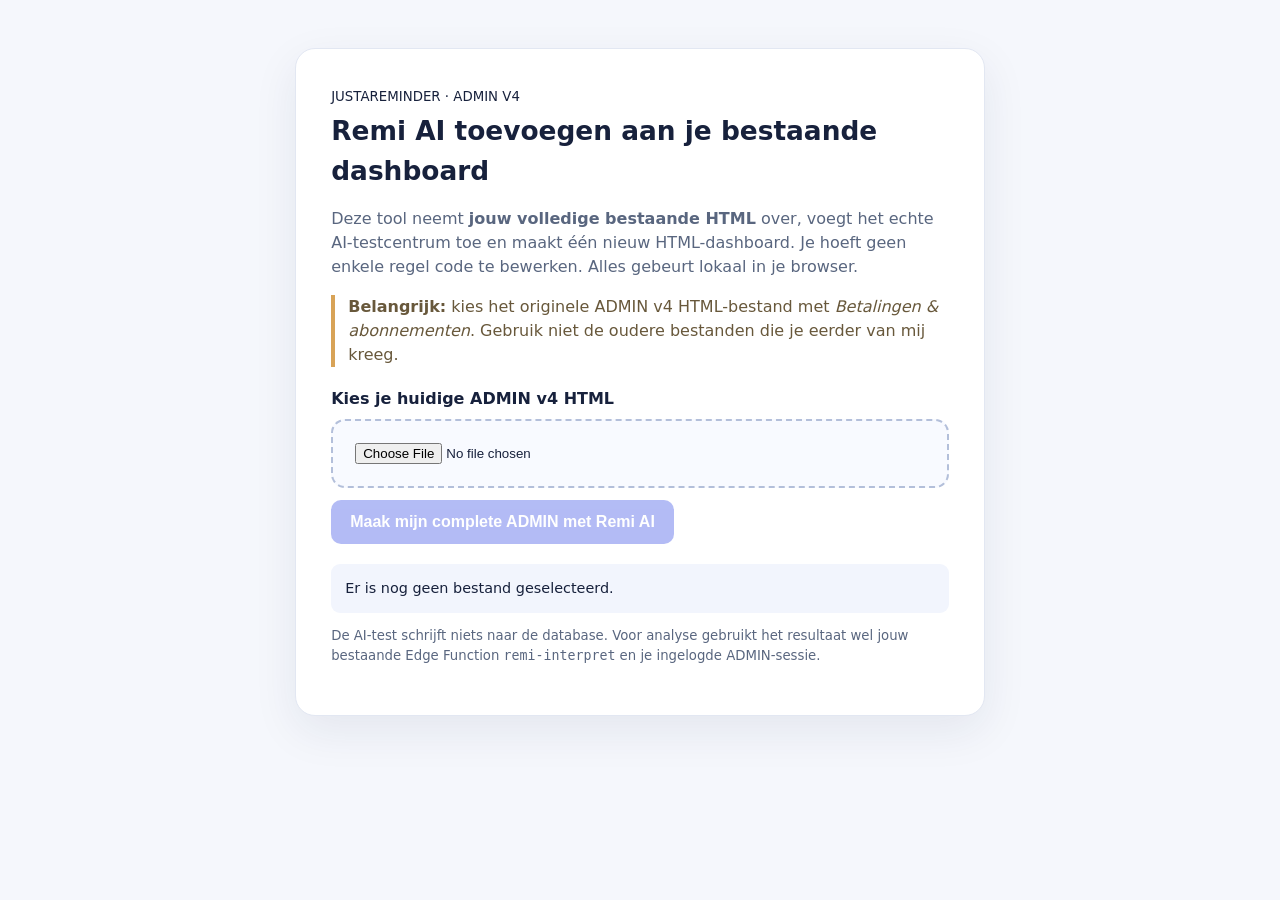
<file: justareminder-admin-dashboard.html>
<!DOCTYPE html>
<html lang="nl"><head><meta charset="utf-8"><meta name="viewport" content="width=device-width,initial-scale=1"><title>JustAReminder — Remi AI toevoegen zonder code</title>
<style>
:root{font:16px/1.5 Inter,system-ui,sans-serif;background:#f5f7fc;color:#17213c}*{box-sizing:border-box}
body{margin:0;padding:3rem 1rem}main{max-width:690px;margin:auto;padding:2.2rem;border-radius:20px;background:#fff;border:1px solid #e2e7f2;box-shadow:0 15px 45px #14285014}
h1{margin:.2rem 0 1rem;font-size:1.65rem}p{color:#59667f}label{font-weight:750;display:block;margin:20px 0 8px}
input{width:100%;border:2px dashed #b3bfda;border-radius:14px;padding:22px;background:#f8faff;cursor:pointer}button{border:0;background:#586be9;color:#fff;padding:13px 19px;border-radius:10px;font-weight:750;font-size:1rem;cursor:pointer;margin-top:12px}button:disabled{opacity:.45;cursor:not-allowed}
#status{white-space:pre-line;background:#f2f5fd;border-radius:9px;padding:14px;margin-top:20px;font-size:.9rem}.note{border-left:4px solid #d8a357;padding-left:13px;color:#68583b}.ok{color:#126b48}
</style></head><body><main><small>JUSTAREMINDER · ADMIN V4</small><h1>Remi AI toevoegen aan je bestaande dashboard</h1>
<p>Deze tool neemt <strong>jouw volledige bestaande HTML</strong> over, voegt het echte AI-testcentrum toe en maakt één nieuw HTML-dashboard. Je hoeft geen enkele regel code te bewerken. Alles gebeurt lokaal in je browser.</p>
<p class="note"><strong>Belangrijk:</strong> kies het originele ADMIN v4 HTML-bestand met <em>Betalingen & abonnementen</em>. Gebruik niet de oudere bestanden die je eerder van mij kreeg.</p>
<label for="file">Kies je huidige ADMIN v4 HTML</label><input id="file" type="file" accept=".html,.htm,text/html"/>
<button id="make" disabled>Maak mijn complete ADMIN met Remi AI</button>
<div id="status" role="status">Er is nog geen bestand geselecteerd.</div>
<p style="font-size:.83rem">De AI-test schrijft niets naar de database. Voor analyse gebruikt het resultaat wel jouw bestaande Edge Function <code>remi-interpret</code> en je ingelogde ADMIN-sessie.</p>
</main><script type="text/plain" id="addon-source">(function(){
"use strict";
if(window.__jarRemiV4Injected)return;window.__jarRemiV4Injected=true;
/**
 * JUSTAREMINDER — Remi ADMIN AI Lab (ECHTE OpenAI-analyse)
 * Geen simulaties, geen vaste testantwoorden, geen databasewrites.
 * Vereist bestaande, ingelogde Supabase JS-client en gedeployde
 * Supabase Edge Function 'remi-interpret' die server-side OpenAI aanroept.
 *
 * Import:
 *   import { mountRemiAdminLab } from './remi-admin-lab.js';
 *   mountRemiAdminLab(document.querySelector('#remi-admin-lab'), supabaseClient);
 */
const e = (tag, className = '', text = '') => {
  const node = document.createElement(tag);
  node.className = className;
  node.textContent = text;
  return node;
};
const ALLOWED_KINDS = new Set(['appointment', 'task', 'reminder']);
const TYPE_NL = {appointment: 'Afspraak', task: 'Taak', reminder: 'Herinnering'};
const style = `
.remi-lab{font:inherit;color:inherit;max-width:850px;margin:0 auto;padding:16px 4px}
.remi-lab *{box-sizing:border-box}
.remi-lab .rl-panel{background:var(--remi-bg,#fff);color:var(--remi-fg,#1f2937);border:1px solid #ced3d9;border-radius:14px;padding:18px;margin:12px 0}
.remi-lab .rl-top{display:flex;align-items:center;gap:10px;flex-wrap:wrap;justify-content:space-between}
.remi-lab .rl-badge{border:1px solid #bbb;border-radius:99px;padding:4px 10px;font-size:.8rem}
.remi-lab .rl-description{color:#536071;font-size:.92rem;line-height:1.5}
.remi-lab textarea,.remi-lab input:not([type=checkbox]),.remi-lab select{border:1px solid #aeb8c3;border-radius:8px;padding:10px;background:#fff;color:#111;max-width:100%;font:inherit}
.remi-lab textarea{display:block;width:100%;min-height:120px;resize:vertical;margin:10px 0}
.remi-lab .rl-grid{display:grid;grid-template-columns:repeat(2,minmax(0,1fr));gap:12px}
.remi-lab .rl-field{display:flex;flex-direction:column;gap:5px;font-size:.9rem}
.remi-lab .rl-field input,.remi-lab .rl-field select{width:100%}
.remi-lab .rl-actions{display:flex;gap:10px;align-items:center;flex-wrap:wrap;margin-top:12px}
.remi-lab button{border:1px solid #5c6672;background:white;color:#132130;padding:10px 15px;border-radius:9px;cursor:pointer;font:inherit;font-weight:600}
.remi-lab button.rl-primary{background:#225bd2;border-color:#225bd2;color:#fff}
.remi-lab button:disabled{opacity:.5;cursor:not-allowed}
.remi-lab .rl-alert{padding:9px 11px;border-radius:8px;background:#fff4db;color:#754900;margin:12px 0}
.remi-lab .rl-error{padding:9px 11px;border-radius:8px;background:#fff0f0;color:#9b1b21;margin:12px 0}
.remi-lab .rl-success{padding:9px 11px;border-radius:8px;background:#ecfdf3;color:#146c3a;margin:12px 0}
.remi-lab .rl-proposal{border:1px solid #cfd5db;padding:13px;border-radius:12px;margin:13px 0}
.remi-lab .rl-heading{display:flex;align-items:center;gap:8px;margin-bottom:11px}
.remi-lab .rl-checkbox{display:inline-flex;align-items:center;gap:7px;margin:6px 0}
.remi-lab .rl-summary{white-space:pre-line;margin-top:10px}
.remi-lab h2,.remi-lab h3{margin:0 0 9px;font-weight:700;line-height:1.3}
@media(max-width:640px){.remi-lab .rl-grid{grid-template-columns:1fr}.remi-lab .rl-panel{padding:12px}}
`;

function field(text, input) {
  const label = e('label','rl-field');
  label.append(e('span','',text), input);
  return label;
}
function input(type, value, options={}) {
  const node=e('input');
  node.type=type;
  if (value !== null && value !== undefined) node.value=String(value);
  Object.assign(node, options);
  return node;
}
function checkbox(label, checked=false) {
  const holder=e('label','rl-checkbox');
  const node=input('checkbox'); node.checked=checked;
  holder.append(node,e('span','',label));
  return {holder,node};
}
function errorText(error) {
  if (!error) return 'Onbekende fout';
  return error.message || String(error);
}
async function decodeInvokeError(error) {
  const status=error?.context?.status;
  let detail='';
  try {
    if (error?.context instanceof Response) {
      const body = await error.context.clone().json();
      if (body && typeof body.error==='string') detail=body.error.slice(0,250);
    }
  } catch { /* Geen JSON: toon algemene fout. */ }
  if (status===401) return '401: Je bent niet correct ingelogd. Log opnieuw in bij JustAReminder en herlaad de ADMIN-pagina.';
  if (status===403) return '403: Je account mag deze test niet uitvoeren.';
  if (status===404) return '404: Edge Function remi-interpret niet gevonden. Controleer de deployment.';
  if (status===429) return '429: Te veel aanvragen. Probeer later opnieuw.';
  return (status?`HTTP ${status}: `:'') + (detail||errorText(error));
}
function validateItem(value) {
  if (!value || !ALLOWED_KINDS.has(value.kind)) return false;
  if (typeof value.title!=='string' || !value.title.trim()) return false;
  if (value.date!==null && value.date!==undefined && !/^\d{4}-\d{2}-\d{2}$/.test(value.date)) return false;
  if (value.time!==null && value.time!==undefined && !/^([01]\d|2[0-3]):[0-5]\d$/.test(value.time)) return false;
  return true;
}

function mountRemiAdminLab(root, supabase) {
  if (!(root instanceof HTMLElement)) throw new Error('ADMIN-container ontbreekt.');
  if (!supabase?.auth?.getUser || !supabase?.functions?.invoke) throw new Error('Bestaande ingelogde Supabase-client ontbreekt.');
  root.replaceChildren(); root.classList.add('remi-lab');
  if (!document.getElementById('remi-admin-lab-style')) {
    const tag=e('style'); tag.id='remi-admin-lab-style'; tag.textContent=style; document.head.append(tag);
  }
  const panel=e('section','rl-panel');
  const top=e('div','rl-top');
  top.append(e('h2','','🤖 Remi — ECHTE AI-test'),e('span','rl-badge','ADMIN · test · geen opslag'));
  const intro=e('p','rl-description','De tekst wordt naar de bestaande Supabase Edge Function gestuurd. Alleen een echt OpenAI-resultaat wordt getoond. Er zijn GEEN voorbeeldresultaten of lokale herkenningsregels.');
  const message=e('textarea'); message.maxLength=2000;
  message.placeholder='Hey Remi, morgen om 4 uur heb ik Sanne als klant, om 6 uur Britt en om 8 uur eet ik bij mijn moeder.';
  message.value='Hey Remi, morgen om 4 uur heb ik Sanne als klant, om 6 uur Britt en om 8 uur eet ik bij mijn moeder.';
  const actions=e('div','rl-actions');
  const analyze=e('button','rl-primary','Analyseer met échte OpenAI'); analyze.type='button';
  const clear=e('button','','Wis resultaten'); clear.type='button';
  actions.append(analyze,clear);
  const status=e('div'); status.setAttribute('role','status'); status.setAttribute('aria-live','polite');
  const results=e('section');
  panel.append(top,intro,message,actions,status,results); root.append(panel);
  const setStatus=(text,kind='')=>{status.className=kind;status.textContent=text;};
  clear.addEventListener('click',()=>{results.replaceChildren();setStatus('Resultaten gewist. Er is niets opgeslagen.');});
  analyze.addEventListener('click', async()=>{
    const msg=message.value.trim();
    results.replaceChildren();
    if (!msg) return setStatus('Schrijf eerst een bericht.','rl-alert');
    analyze.disabled=true; setStatus('Verbinding maken en AI-analyse uitvoeren...');
    try {
      const {data:auth,error:authError}=await supabase.auth.getUser();
      if (authError||!auth?.user) throw new Error('Log in met je JustAReminder-account voordat je test.');
      const timezone=Intl.DateTimeFormat().resolvedOptions().timeZone||'Europe/Amsterdam';
      const {data,error}=await supabase.functions.invoke('remi-interpret',{body:{message:msg,timezone}});
      if(error) throw new Error(await decodeInvokeError(error));
      if(!data || data.ai!==true || data.provider!=='OpenAI' || data.saved!==false || !Array.isArray(data.items))
        throw new Error('Geen verifieerbaar AI-testantwoord: verwacht ai:true, provider:OpenAI, saved:false en items[].');
      if(!data.items.every(validateItem)) throw new Error('AI-resultaat bevat ongeldige voorstellen. Er is niets bevestigd.');
      setStatus(`Echt AI-antwoord ontvangen · ${data.model||'model niet vermeld'} · ${data.items.length} voorstel(len) · 0 opgeslagen`,'rl-success');
      renderReview(results,data,timezone);
    } catch(err) {setStatus(`Analyse mislukt: ${errorText(err)}`,'rl-error');}
    finally {analyze.disabled=false;}
  });
}

function renderReview(section, data, timezone){
  section.replaceChildren();
  const intro=e('p','rl-summary',data.summary||''); section.append(intro);
  if(!data.items.length){section.append(e('p','','De AI heeft geen voorstellen herkend.'));return;}
  section.append(e('h3','','Controleer de AI-voorstellen'));
  const rows=[];
  for(const proposal of data.items){
    const card=e('article','rl-proposal');
    const head=e('div','rl-heading');
    const include=checkbox('Dit voorstel opnemen',true); head.append(include.holder);
    const grid=e('div','rl-grid');
    const kind=e('select');
    for(const [code,label] of Object.entries(TYPE_NL)){
      const opt=e('option','',label); opt.value=code;kind.append(opt);
    }
    kind.value=proposal.kind;
    const title=input('text',proposal.title,{maxLength:200});
    const date=input('date',proposal.date||'');
    const time=input('time',proposal.time||'');
    const notification=input('number',proposal.notification_minutes_before??'',{min:'0',max:'10080',step:'1'});
    grid.append(field('Soort',kind),field('Titel',title),field('Datum',date),field('Tijd',time),field('Melding: minuten vooraf (leeg = geen)',notification));
    card.append(head,grid);
    if(proposal.needs_clarification||proposal.clarification_question){
      card.append(e('p','rl-alert','⚠️ '+(proposal.clarification_question||'Controleer de onduidelijke gegevens.')));
    }
    if(proposal.source_excerpt){card.append(e('p','rl-description',`Herkenning uit: “${proposal.source_excerpt}”`));}
    const reviewed=checkbox('Ik heb dit voorstel gecontroleerd',false); card.append(reviewed.holder);
    section.append(card);
    rows.push({include:include.node,reviewed:reviewed.node,kind,title,date,time,notification});
  }
  const state=e('p');state.setAttribute('role','status');
  const actions=e('div','rl-actions');
  const confirm=e('button','rl-primary','Bevestig voor test (zonder opslaan)'); confirm.type='button';
  const cancel=e('button','','Annuleren');cancel.type='button';
  actions.append(confirm,cancel);section.append(actions,state);
  cancel.addEventListener('click',()=>{section.replaceChildren();section.append(e('p','','Alle voorstellen geannuleerd. Niets opgeslagen.'));});
  confirm.addEventListener('click',()=>{
    state.className='';state.textContent='';
    const selected=rows.filter(r=>r.include.checked);
    if(!selected.length){state.className='rl-error';state.textContent='Selecteer minstens één voorstel.';return;}
    const confirmed=[];
    for(const row of selected){
      if(!row.reviewed.checked){state.className='rl-error';state.textContent='Vink bij elk geselecteerd voorstel aan dat je het hebt gecontroleerd.';return;}
      const item={kind:row.kind.value,title:row.title.value.trim(),date:row.date.value||null,time:row.time.value||null,
        timezone,notification_minutes_before:row.notification.value===''?null:Number(row.notification.value)};
      if(item.title.length<2){state.className='rl-error';state.textContent='Geef elk voorstel een duidelijke titel.';return;}
      if(item.kind!=='task'&&(!item.date||!item.time)){state.className='rl-error';state.textContent='Vul voor elke afspraak/herinnering zowel datum als tijd in.';return;}
      if(item.notification_minutes_before!==null&&(!Number.isInteger(item.notification_minutes_before)||item.notification_minutes_before<0||item.notification_minutes_before>10080)){
        state.className='rl-error';state.textContent='Meldingstijd ongeldig.';return;
      }
      confirmed.push(item);
    }
    // Alleen lokale review. GEEN insert/upsert/update of andere database-aanroep.
    section.replaceChildren();
    section.append(e('p','rl-success',`✅ ${confirmed.length} voorstel(len) lokaal bevestigd. Niets in Supabase opgeslagen.`));
    const details=e('ul');
    for(const item of confirmed){details.append(e('li','',`${TYPE_NL[item.kind]}: ${item.title} — ${item.date||'geen datum'} ${item.time||'geen tijd'}`));}
    section.append(details);
  });
}


/* JustAReminder – NIET-DESTRUCTIEVE Remi AI-toevoeging.
 * Past geen bestaande dashboardcode, data of betalingen aan.
 * De server moet zelfstandig admin-autorisatie controleren.
 */
function jarRemiLaunchButton() {
  if (document.getElementById('jar-remi-v4-launch')) return;
  const side = document.querySelector('#side, aside.side, aside.sidebar, #sidebar, .sidebar');
  if (!side) return;
  const candidates = Array.from(side.querySelectorAll('button,a'));
  const settings = candidates.find(x=>x.dataset.nav==='settings' || /^\s*[⚙⚙️]?\s*Instellingen\s*$/i.test(x.textContent.trim()) || /Instellingen/i.test(x.textContent));
  const anchor = settings || side.querySelector('.side-bottom, .sidebar-footer');
  const button = document.createElement('button');
  button.type='button';
  button.id='jar-remi-v4-launch';
  button.className=settings?.className || 'nav';
  button.textContent='✦  Remi AI Testcentrum';
  button.setAttribute('aria-label','Open Remi AI Testcentrum');
  button.style.cssText='display:block;width:100%;text-align:left;cursor:pointer;font-weight:700;min-height:43px;white-space:normal;';
  if (!settings) { button.style.background='#273b63';button.style.color='#fff';button.style.border='0';button.style.borderRadius='10px';button.style.padding='12px'; }
  if (anchor) anchor.parentElement.insertBefore(button,anchor);
  else side.appendChild(button);
  button.addEventListener('click', e=>{e.preventDefault();e.stopImmediatePropagation();jarRemiOpenOverlay();});
}
function jarRemiOpenOverlay() {
  if (document.getElementById('jar-remi-v4-overlay')) return;
  const backdrop=document.createElement('div');
  backdrop.id='jar-remi-v4-overlay';
  backdrop.style.cssText='position:fixed;inset:0;z-index:999999;background:rgba(14,25,48,.72);display:flex;align-items:center;justify-content:center;padding:12px;box-sizing:border-box;';
  const panel=document.createElement('div');
  panel.style.cssText='position:relative;box-sizing:border-box;background:#f7f9ff;color:#16233b;width:min(950px,100%);max-height:96vh;overflow-y:auto;border-radius:16px;box-shadow:0 20px 60px rgba(0,0,0,.28);padding:16px;';
  const header=document.createElement('div');
  header.style.cssText='display:flex;align-items:center;justify-content:space-between;gap:10px;padding:2px 6px 10px;';
  const title=document.createElement('strong');title.textContent='Remi AI Testcentrum — ADMIN';title.style.cssText='font-size:16px';
  const close=document.createElement('button');close.type='button';close.textContent='✕ Sluiten';close.style.cssText='padding:10px 12px;border-radius:8px;border:1px solid #ced6e6;background:#fff;color:#17243d;cursor:pointer';
  const quit=()=>backdrop.remove();close.addEventListener('click',quit);backdrop.addEventListener('click',e=>{if(e.target===backdrop)quit()});
  header.append(title,close);
  const root=document.createElement('div');root.id='jar-remi-v4-root';
  panel.append(header,root);backdrop.append(panel);document.body.append(backdrop);
  jarRemiStart(root);
}
async function jarRemiStart(root){
  function say(message) {root.replaceChildren();const p=document.createElement('p');p.style.cssText='padding:15px;background:white;border-radius:10px;border:1px solid #d3d9e5;white-space:pre-wrap';p.textContent=message;root.append(p);}
  try {
    if (!window.supabase?.createClient) throw Error('De Supabase-bibliotheek is niet geladen. Controleer het ADMIN-dashboard.');
    const raw=localStorage.getItem('jar_admin_config_v1');
    if (!raw) throw Error('De bestaande ADMIN-configuratie is niet gevonden (jar_admin_config_v1). Jouw v4 kan een andere configuratie gebruiken. Er is niets gewijzigd.');
    const config=JSON.parse(raw);
    if (!/^https:\/\/[\w-]+\.supabase\.co\/?$/i.test(config.url||'')) throw Error('Supabase project-URL ontbreekt in de ADMIN-configuratie.');
    if (typeof config.key!=='string'||!config.key||/sb_secret_|service_role/i.test(config.key)) throw Error('Alleen een publieke Supabase-sleutel is toegestaan.');
    const sb=window.supabase.createClient(config.url.replace(/\/$/,''),config.key,{auth:{persistSession:true,autoRefreshToken:true}});
    const {data:auth,error:authError}=await sb.auth.getUser();
    if(authError||!auth?.user) throw Error('Log eerst opnieuw in bij het ADMIN-dashboard.');
    const {data:isAdmin,error:adminError}=await sb.rpc('jar_admin_is_admin');
    if (adminError||isAdmin!==true) throw Error('ADMIN-toegang niet bevestigd. Geen AI-aanroep uitgevoerd.');
    if(!document.getElementById('jar-remi-v4-overlay')) return;
    mountRemiAdminLab(root,sb);
  } catch(err) {say('Remi kon niet worden geopend: '+String(err?.message||err));}
}
function jarRemiBootstrap(){
  jarRemiLaunchButton();
  if (!document.getElementById('jar-remi-v4-launch')) {
    // Bestaande ADMIN-shell kan pas na inloggen worden opgebouwd.
    const observer=new MutationObserver(()=>{
      jarRemiLaunchButton();
      if(document.getElementById('jar-remi-v4-launch'))observer.disconnect();
    });
    observer.observe(document.body,{childList:true,subtree:true});
    setTimeout(()=>observer.disconnect(),30000);
  }
}
if(document.readyState==='loading')document.addEventListener('DOMContentLoaded',jarRemiBootstrap,{once:true});
else jarRemiBootstrap();

})();
</script>
<script>
(()=>{'use strict';
const file=document.querySelector('#file'),btn=document.querySelector('#make'),status=document.querySelector('#status');
let text=null,filename=null;
file.addEventListener('change',async()=>{
  text=null;btn.disabled=true;
  const f=file.files?.[0];if(!f){status.textContent='Geen bestand gekozen.';return;}
  if(f.size>5*1024*1024){status.textContent='Het bestand is groter dan 5 MB. Er is niets gewijzigd.';return;}
  const raw=await f.text();
  if(!/<html\b/i.test(raw)||!/<\/body\s*>/i.test(raw)||!/JustAReminder/i.test(raw)){
    status.textContent='Dit lijkt geen JustAReminder HTML-dashboard. Er is niets gewijzigd.';return;
  }
  if(!(/Betalingen\s*(?:&amp;|&|en)\s*abonnementen/i.test(raw)||/Betalingen in één oogopslag/i.test(raw)||/ADMIN PORTAL v4/i.test(raw))){
    status.textContent='Let op: dit bestand bevat geen herkenbare ADMIN v4-betaalonderdelen. Kies de versie die je huidige betaaloverzicht bevat. Er is niets gewijzigd.';return;
  }
  if(raw.includes('JAR_REMI_AI_LAB_BEGIN')){status.textContent='Remi staat al in dit bestand. Er is niets gewijzigd.';return;}
  if((raw.match(/<\/body\s*>/gi)||[]).length!==1){status.textContent='Afsluitende body-tag ontbreekt of is dubbel. Geen wijzigingen.';return;}
  text=raw;filename=f.name;btn.disabled=false;
  status.textContent='ADMIN v4 herkend, inclusief betaalonderdelen. Je kunt nu één nieuw dashboardbestand maken.';
});
btn.addEventListener('click',()=>{
  if(!text)return;
  const addon=document.getElementById('addon-source').textContent;
  if(/<\/script/i.test(addon)){status.textContent='Onveilige scriptinhoud gevonden. Geen wijzigingen.';return;}
  const insertion='\n<!-- JAR_REMI_AI_LAB_BEGIN -->\n<script>\n'+addon+'\n<'+'/script>\n<!-- JAR_REMI_AI_LAB_END -->\n';
  const result=text.replace(/<\/body\s*>/i,insertion+'$&');
  // Validatie: alle oorspronkelijke bytes blijven terugvindbaar na het verwijderen van de ene invoeging.
  if(result.replace(insertion,'')!==text){status.textContent='Controle mislukt. Geen bestand aangemaakt.';return;}
  const blob=new Blob([result],{type:'text/html;charset=utf-8'}),url=URL.createObjectURL(blob);
  const a=document.createElement('a');a.href=url;a.download=filename.replace(/\.html?$/i,'')+'-MET-REMI-AI.html';a.click();
  setTimeout(()=>URL.revokeObjectURL(url),10000);
  status.textContent='Klaar: er is één complete HTML gemaakt. Je oorspronkelijke dashboardcode, inclusief betaaloverzicht, is intact gebleven. Gebruik de nieuwe HTML om je huidige ADMIN-bestand te vervangen. Maak eerst een backup van het live bestand.';
});
})();
</script></body></html>
</file>
